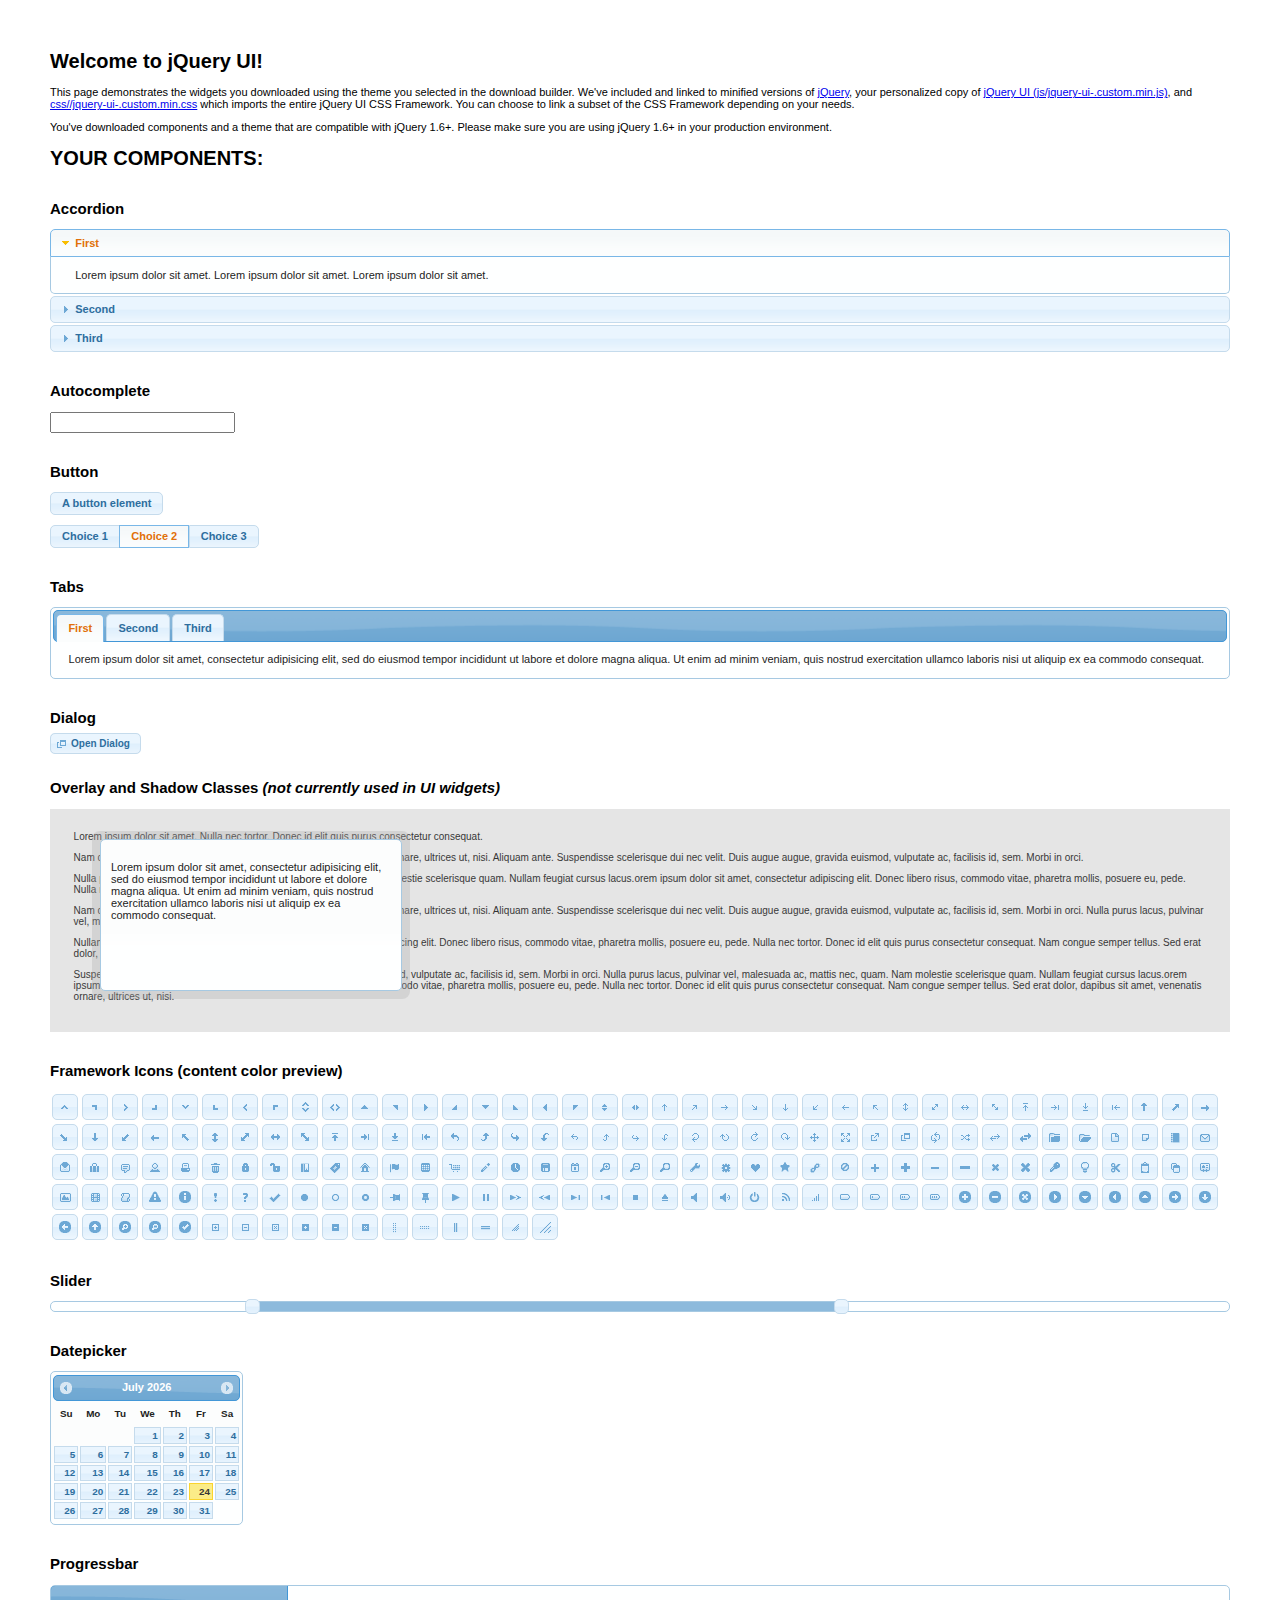
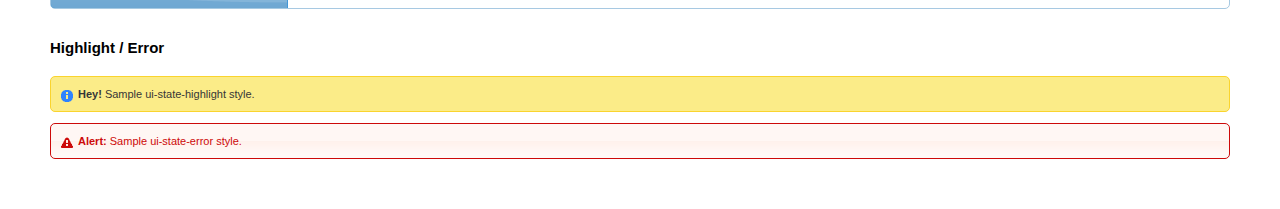
<file: ContentDisplay/page/jquery-ui-1.10.3.custom/index.html>
<!doctype html>
<html lang="us">
<head>
	<meta charset="utf-8">
	<title>jQuery UI Example Page</title>
	<link href="css/redmond/jquery-ui-1.10.3.custom.css" rel="stylesheet">
	<script src="js/jquery-1.9.1.js"></script>
	<script src="js/jquery-ui-1.10.3.custom.js"></script>
	<script>
	$(function() {
		
		$( "#accordion" ).accordion();
		

		
		var availableTags = [
			"ActionScript",
			"AppleScript",
			"Asp",
			"BASIC",
			"C",
			"C++",
			"Clojure",
			"COBOL",
			"ColdFusion",
			"Erlang",
			"Fortran",
			"Groovy",
			"Haskell",
			"Java",
			"JavaScript",
			"Lisp",
			"Perl",
			"PHP",
			"Python",
			"Ruby",
			"Scala",
			"Scheme"
		];
		$( "#autocomplete" ).autocomplete({
			source: availableTags
		});
		

		
		$( "#button" ).button();
		$( "#radioset" ).buttonset();
		

		
		$( "#tabs" ).tabs();
		

		
		$( "#dialog" ).dialog({
			autoOpen: false,
			width: 400,
			buttons: [
				{
					text: "Ok",
					click: function() {
						$( this ).dialog( "close" );
					}
				},
				{
					text: "Cancel",
					click: function() {
						$( this ).dialog( "close" );
					}
				}
			]
		});

		// Link to open the dialog
		$( "#dialog-link" ).click(function( event ) {
			$( "#dialog" ).dialog( "open" );
			event.preventDefault();
		});
		

		
		$( "#datepicker" ).datepicker({
			inline: true
		});
		

		
		$( "#slider" ).slider({
			range: true,
			values: [ 17, 67 ]
		});
		

		
		$( "#progressbar" ).progressbar({
			value: 20
		});
		

		// Hover states on the static widgets
		$( "#dialog-link, #icons li" ).hover(
			function() {
				$( this ).addClass( "ui-state-hover" );
			},
			function() {
				$( this ).removeClass( "ui-state-hover" );
			}
		);
	});
	</script>
	<style>
	body{
		font: 62.5% "Trebuchet MS", sans-serif;
		margin: 50px;
	}
	.demoHeaders {
		margin-top: 2em;
	}
	#dialog-link {
		padding: .4em 1em .4em 20px;
		text-decoration: none;
		position: relative;
	}
	#dialog-link span.ui-icon {
		margin: 0 5px 0 0;
		position: absolute;
		left: .2em;
		top: 50%;
		margin-top: -8px;
	}
	#icons {
		margin: 0;
		padding: 0;
	}
	#icons li {
		margin: 2px;
		position: relative;
		padding: 4px 0;
		cursor: pointer;
		float: left;
		list-style: none;
	}
	#icons span.ui-icon {
		float: left;
		margin: 0 4px;
	}
	.fakewindowcontain .ui-widget-overlay {
		position: absolute;
	}
	</style>
</head>
<body>

<h1>Welcome to jQuery UI!</h1>

<div class="ui-widget">
	<p>This page demonstrates the widgets you downloaded using the theme you selected in the download builder. We've included and linked to minified versions of <a href="js/jquery-1.9.1.js">jQuery</a>, your personalized copy of <a href="js/jquery-ui-.custom.min.js">jQuery UI (js/jquery-ui-.custom.min.js)</a>, and <a href="css//jquery-ui-.custom.min.css">css//jquery-ui-.custom.min.css</a> which imports the entire jQuery UI CSS Framework. You can choose to link a subset of the CSS Framework depending on your needs. </p>
	<p>You've downloaded components and a theme that are compatible with jQuery 1.6+. Please make sure you are using jQuery 1.6+ in your production environment.</p>
</div>

<h1>YOUR COMPONENTS:</h1>


<!-- Accordion -->
<h2 class="demoHeaders">Accordion</h2>
<div id="accordion">
	<h3>First</h3>
	<div>Lorem ipsum dolor sit amet. Lorem ipsum dolor sit amet. Lorem ipsum dolor sit amet.</div>
	<h3>Second</h3>
	<div>Phasellus mattis tincidunt nibh.</div>
	<h3>Third</h3>
	<div>Nam dui erat, auctor a, dignissim quis.</div>
</div>



<!-- Autocomplete -->
<h2 class="demoHeaders">Autocomplete</h2>
<div>
	<input id="autocomplete" title="type &quot;a&quot;">
</div>



<!-- Button -->
<h2 class="demoHeaders">Button</h2>
<button id="button">A button element</button>
<form style="margin-top: 1em;">
	<div id="radioset">
		<input type="radio" id="radio1" name="radio"><label for="radio1">Choice 1</label>
		<input type="radio" id="radio2" name="radio" checked="checked"><label for="radio2">Choice 2</label>
		<input type="radio" id="radio3" name="radio"><label for="radio3">Choice 3</label>
	</div>
</form>



<!-- Tabs -->
<h2 class="demoHeaders">Tabs</h2>
<div id="tabs">
	<ul>
		<li><a href="#tabs-1">First</a></li>
		<li><a href="#tabs-2">Second</a></li>
		<li><a href="#tabs-3">Third</a></li>
	</ul>
	<div id="tabs-1">Lorem ipsum dolor sit amet, consectetur adipisicing elit, sed do eiusmod tempor incididunt ut labore et dolore magna aliqua. Ut enim ad minim veniam, quis nostrud exercitation ullamco laboris nisi ut aliquip ex ea commodo consequat.</div>
	<div id="tabs-2">Phasellus mattis tincidunt nibh. Cras orci urna, blandit id, pretium vel, aliquet ornare, felis. Maecenas scelerisque sem non nisl. Fusce sed lorem in enim dictum bibendum.</div>
	<div id="tabs-3">Nam dui erat, auctor a, dignissim quis, sollicitudin eu, felis. Pellentesque nisi urna, interdum eget, sagittis et, consequat vestibulum, lacus. Mauris porttitor ullamcorper augue.</div>
</div>



<!-- Dialog NOTE: Dialog is not generated by UI in this demo so it can be visually styled in themeroller-->
<h2 class="demoHeaders">Dialog</h2>
<p><a href="#" id="dialog-link" class="ui-state-default ui-corner-all"><span class="ui-icon ui-icon-newwin"></span>Open Dialog</a></p>

<h2 class="demoHeaders">Overlay and Shadow Classes <em>(not currently used in UI widgets)</em></h2>
<div style="position: relative; width: 96%; height: 200px; padding:1% 2%; overflow:hidden;" class="fakewindowcontain">
	<p>Lorem ipsum dolor sit amet,  Nulla nec tortor. Donec id elit quis purus consectetur consequat. </p><p>Nam congue semper tellus. Sed erat dolor, dapibus sit amet, venenatis ornare, ultrices ut, nisi. Aliquam ante. Suspendisse scelerisque dui nec velit. Duis augue augue, gravida euismod, vulputate ac, facilisis id, sem. Morbi in orci. </p><p>Nulla purus lacus, pulvinar vel, malesuada ac, mattis nec, quam. Nam molestie scelerisque quam. Nullam feugiat cursus lacus.orem ipsum dolor sit amet, consectetur adipiscing elit. Donec libero risus, commodo vitae, pharetra mollis, posuere eu, pede. Nulla nec tortor. Donec id elit quis purus consectetur consequat. </p><p>Nam congue semper tellus. Sed erat dolor, dapibus sit amet, venenatis ornare, ultrices ut, nisi. Aliquam ante. Suspendisse scelerisque dui nec velit. Duis augue augue, gravida euismod, vulputate ac, facilisis id, sem. Morbi in orci. Nulla purus lacus, pulvinar vel, malesuada ac, mattis nec, quam. Nam molestie scelerisque quam. </p><p>Nullam feugiat cursus lacus.orem ipsum dolor sit amet, consectetur adipiscing elit. Donec libero risus, commodo vitae, pharetra mollis, posuere eu, pede. Nulla nec tortor. Donec id elit quis purus consectetur consequat. Nam congue semper tellus. Sed erat dolor, dapibus sit amet, venenatis ornare, ultrices ut, nisi. Aliquam ante. </p><p>Suspendisse scelerisque dui nec velit. Duis augue augue, gravida euismod, vulputate ac, facilisis id, sem. Morbi in orci. Nulla purus lacus, pulvinar vel, malesuada ac, mattis nec, quam. Nam molestie scelerisque quam. Nullam feugiat cursus lacus.orem ipsum dolor sit amet, consectetur adipiscing elit. Donec libero risus, commodo vitae, pharetra mollis, posuere eu, pede. Nulla nec tortor. Donec id elit quis purus consectetur consequat. Nam congue semper tellus. Sed erat dolor, dapibus sit amet, venenatis ornare, ultrices ut, nisi. </p>

	<!-- ui-dialog -->
	<div class="ui-overlay"><div class="ui-widget-overlay"></div><div class="ui-widget-shadow ui-corner-all" style="width: 302px; height: 152px; position: absolute; left: 50px; top: 30px;"></div></div>
	<div style="position: absolute; width: 280px; height: 130px;left: 50px; top: 30px; padding: 10px;" class="ui-widget ui-widget-content ui-corner-all">
		<div class="ui-dialog-content ui-widget-content" style="background: none; border: 0;">
			<p>Lorem ipsum dolor sit amet, consectetur adipisicing elit, sed do eiusmod tempor incididunt ut labore et dolore magna aliqua. Ut enim ad minim veniam, quis nostrud exercitation ullamco laboris nisi ut aliquip ex ea commodo consequat.</p>
		</div>
	</div>

</div>

<!-- ui-dialog -->
<div id="dialog" title="Dialog Title">
	<p>Lorem ipsum dolor sit amet, consectetur adipisicing elit, sed do eiusmod tempor incididunt ut labore et dolore magna aliqua. Ut enim ad minim veniam, quis nostrud exercitation ullamco laboris nisi ut aliquip ex ea commodo consequat.</p>
</div>



<h2 class="demoHeaders">Framework Icons (content color preview)</h2>
<ul id="icons" class="ui-widget ui-helper-clearfix">
	<li class="ui-state-default ui-corner-all" title=".ui-icon-carat-1-n"><span class="ui-icon ui-icon-carat-1-n"></span></li>
	<li class="ui-state-default ui-corner-all" title=".ui-icon-carat-1-ne"><span class="ui-icon ui-icon-carat-1-ne"></span></li>
	<li class="ui-state-default ui-corner-all" title=".ui-icon-carat-1-e"><span class="ui-icon ui-icon-carat-1-e"></span></li>
	<li class="ui-state-default ui-corner-all" title=".ui-icon-carat-1-se"><span class="ui-icon ui-icon-carat-1-se"></span></li>
	<li class="ui-state-default ui-corner-all" title=".ui-icon-carat-1-s"><span class="ui-icon ui-icon-carat-1-s"></span></li>
	<li class="ui-state-default ui-corner-all" title=".ui-icon-carat-1-sw"><span class="ui-icon ui-icon-carat-1-sw"></span></li>
	<li class="ui-state-default ui-corner-all" title=".ui-icon-carat-1-w"><span class="ui-icon ui-icon-carat-1-w"></span></li>
	<li class="ui-state-default ui-corner-all" title=".ui-icon-carat-1-nw"><span class="ui-icon ui-icon-carat-1-nw"></span></li>
	<li class="ui-state-default ui-corner-all" title=".ui-icon-carat-2-n-s"><span class="ui-icon ui-icon-carat-2-n-s"></span></li>
	<li class="ui-state-default ui-corner-all" title=".ui-icon-carat-2-e-w"><span class="ui-icon ui-icon-carat-2-e-w"></span></li>
	<li class="ui-state-default ui-corner-all" title=".ui-icon-triangle-1-n"><span class="ui-icon ui-icon-triangle-1-n"></span></li>
	<li class="ui-state-default ui-corner-all" title=".ui-icon-triangle-1-ne"><span class="ui-icon ui-icon-triangle-1-ne"></span></li>
	<li class="ui-state-default ui-corner-all" title=".ui-icon-triangle-1-e"><span class="ui-icon ui-icon-triangle-1-e"></span></li>
	<li class="ui-state-default ui-corner-all" title=".ui-icon-triangle-1-se"><span class="ui-icon ui-icon-triangle-1-se"></span></li>
	<li class="ui-state-default ui-corner-all" title=".ui-icon-triangle-1-s"><span class="ui-icon ui-icon-triangle-1-s"></span></li>
	<li class="ui-state-default ui-corner-all" title=".ui-icon-triangle-1-sw"><span class="ui-icon ui-icon-triangle-1-sw"></span></li>
	<li class="ui-state-default ui-corner-all" title=".ui-icon-triangle-1-w"><span class="ui-icon ui-icon-triangle-1-w"></span></li>
	<li class="ui-state-default ui-corner-all" title=".ui-icon-triangle-1-nw"><span class="ui-icon ui-icon-triangle-1-nw"></span></li>
	<li class="ui-state-default ui-corner-all" title=".ui-icon-triangle-2-n-s"><span class="ui-icon ui-icon-triangle-2-n-s"></span></li>
	<li class="ui-state-default ui-corner-all" title=".ui-icon-triangle-2-e-w"><span class="ui-icon ui-icon-triangle-2-e-w"></span></li>
	<li class="ui-state-default ui-corner-all" title=".ui-icon-arrow-1-n"><span class="ui-icon ui-icon-arrow-1-n"></span></li>
	<li class="ui-state-default ui-corner-all" title=".ui-icon-arrow-1-ne"><span class="ui-icon ui-icon-arrow-1-ne"></span></li>
	<li class="ui-state-default ui-corner-all" title=".ui-icon-arrow-1-e"><span class="ui-icon ui-icon-arrow-1-e"></span></li>
	<li class="ui-state-default ui-corner-all" title=".ui-icon-arrow-1-se"><span class="ui-icon ui-icon-arrow-1-se"></span></li>
	<li class="ui-state-default ui-corner-all" title=".ui-icon-arrow-1-s"><span class="ui-icon ui-icon-arrow-1-s"></span></li>
	<li class="ui-state-default ui-corner-all" title=".ui-icon-arrow-1-sw"><span class="ui-icon ui-icon-arrow-1-sw"></span></li>
	<li class="ui-state-default ui-corner-all" title=".ui-icon-arrow-1-w"><span class="ui-icon ui-icon-arrow-1-w"></span></li>
	<li class="ui-state-default ui-corner-all" title=".ui-icon-arrow-1-nw"><span class="ui-icon ui-icon-arrow-1-nw"></span></li>
	<li class="ui-state-default ui-corner-all" title=".ui-icon-arrow-2-n-s"><span class="ui-icon ui-icon-arrow-2-n-s"></span></li>
	<li class="ui-state-default ui-corner-all" title=".ui-icon-arrow-2-ne-sw"><span class="ui-icon ui-icon-arrow-2-ne-sw"></span></li>
	<li class="ui-state-default ui-corner-all" title=".ui-icon-arrow-2-e-w"><span class="ui-icon ui-icon-arrow-2-e-w"></span></li>
	<li class="ui-state-default ui-corner-all" title=".ui-icon-arrow-2-se-nw"><span class="ui-icon ui-icon-arrow-2-se-nw"></span></li>
	<li class="ui-state-default ui-corner-all" title=".ui-icon-arrowstop-1-n"><span class="ui-icon ui-icon-arrowstop-1-n"></span></li>
	<li class="ui-state-default ui-corner-all" title=".ui-icon-arrowstop-1-e"><span class="ui-icon ui-icon-arrowstop-1-e"></span></li>
	<li class="ui-state-default ui-corner-all" title=".ui-icon-arrowstop-1-s"><span class="ui-icon ui-icon-arrowstop-1-s"></span></li>
	<li class="ui-state-default ui-corner-all" title=".ui-icon-arrowstop-1-w"><span class="ui-icon ui-icon-arrowstop-1-w"></span></li>
	<li class="ui-state-default ui-corner-all" title=".ui-icon-arrowthick-1-n"><span class="ui-icon ui-icon-arrowthick-1-n"></span></li>
	<li class="ui-state-default ui-corner-all" title=".ui-icon-arrowthick-1-ne"><span class="ui-icon ui-icon-arrowthick-1-ne"></span></li>
	<li class="ui-state-default ui-corner-all" title=".ui-icon-arrowthick-1-e"><span class="ui-icon ui-icon-arrowthick-1-e"></span></li>
	<li class="ui-state-default ui-corner-all" title=".ui-icon-arrowthick-1-se"><span class="ui-icon ui-icon-arrowthick-1-se"></span></li>
	<li class="ui-state-default ui-corner-all" title=".ui-icon-arrowthick-1-s"><span class="ui-icon ui-icon-arrowthick-1-s"></span></li>
	<li class="ui-state-default ui-corner-all" title=".ui-icon-arrowthick-1-sw"><span class="ui-icon ui-icon-arrowthick-1-sw"></span></li>
	<li class="ui-state-default ui-corner-all" title=".ui-icon-arrowthick-1-w"><span class="ui-icon ui-icon-arrowthick-1-w"></span></li>
	<li class="ui-state-default ui-corner-all" title=".ui-icon-arrowthick-1-nw"><span class="ui-icon ui-icon-arrowthick-1-nw"></span></li>
	<li class="ui-state-default ui-corner-all" title=".ui-icon-arrowthick-2-n-s"><span class="ui-icon ui-icon-arrowthick-2-n-s"></span></li>
	<li class="ui-state-default ui-corner-all" title=".ui-icon-arrowthick-2-ne-sw"><span class="ui-icon ui-icon-arrowthick-2-ne-sw"></span></li>
	<li class="ui-state-default ui-corner-all" title=".ui-icon-arrowthick-2-e-w"><span class="ui-icon ui-icon-arrowthick-2-e-w"></span></li>
	<li class="ui-state-default ui-corner-all" title=".ui-icon-arrowthick-2-se-nw"><span class="ui-icon ui-icon-arrowthick-2-se-nw"></span></li>
	<li class="ui-state-default ui-corner-all" title=".ui-icon-arrowthickstop-1-n"><span class="ui-icon ui-icon-arrowthickstop-1-n"></span></li>
	<li class="ui-state-default ui-corner-all" title=".ui-icon-arrowthickstop-1-e"><span class="ui-icon ui-icon-arrowthickstop-1-e"></span></li>
	<li class="ui-state-default ui-corner-all" title=".ui-icon-arrowthickstop-1-s"><span class="ui-icon ui-icon-arrowthickstop-1-s"></span></li>
	<li class="ui-state-default ui-corner-all" title=".ui-icon-arrowthickstop-1-w"><span class="ui-icon ui-icon-arrowthickstop-1-w"></span></li>
	<li class="ui-state-default ui-corner-all" title=".ui-icon-arrowreturnthick-1-w"><span class="ui-icon ui-icon-arrowreturnthick-1-w"></span></li>
	<li class="ui-state-default ui-corner-all" title=".ui-icon-arrowreturnthick-1-n"><span class="ui-icon ui-icon-arrowreturnthick-1-n"></span></li>
	<li class="ui-state-default ui-corner-all" title=".ui-icon-arrowreturnthick-1-e"><span class="ui-icon ui-icon-arrowreturnthick-1-e"></span></li>
	<li class="ui-state-default ui-corner-all" title=".ui-icon-arrowreturnthick-1-s"><span class="ui-icon ui-icon-arrowreturnthick-1-s"></span></li>
	<li class="ui-state-default ui-corner-all" title=".ui-icon-arrowreturn-1-w"><span class="ui-icon ui-icon-arrowreturn-1-w"></span></li>
	<li class="ui-state-default ui-corner-all" title=".ui-icon-arrowreturn-1-n"><span class="ui-icon ui-icon-arrowreturn-1-n"></span></li>
	<li class="ui-state-default ui-corner-all" title=".ui-icon-arrowreturn-1-e"><span class="ui-icon ui-icon-arrowreturn-1-e"></span></li>
	<li class="ui-state-default ui-corner-all" title=".ui-icon-arrowreturn-1-s"><span class="ui-icon ui-icon-arrowreturn-1-s"></span></li>
	<li class="ui-state-default ui-corner-all" title=".ui-icon-arrowrefresh-1-w"><span class="ui-icon ui-icon-arrowrefresh-1-w"></span></li>
	<li class="ui-state-default ui-corner-all" title=".ui-icon-arrowrefresh-1-n"><span class="ui-icon ui-icon-arrowrefresh-1-n"></span></li>
	<li class="ui-state-default ui-corner-all" title=".ui-icon-arrowrefresh-1-e"><span class="ui-icon ui-icon-arrowrefresh-1-e"></span></li>
	<li class="ui-state-default ui-corner-all" title=".ui-icon-arrowrefresh-1-s"><span class="ui-icon ui-icon-arrowrefresh-1-s"></span></li>
	<li class="ui-state-default ui-corner-all" title=".ui-icon-arrow-4"><span class="ui-icon ui-icon-arrow-4"></span></li>
	<li class="ui-state-default ui-corner-all" title=".ui-icon-arrow-4-diag"><span class="ui-icon ui-icon-arrow-4-diag"></span></li>
	<li class="ui-state-default ui-corner-all" title=".ui-icon-extlink"><span class="ui-icon ui-icon-extlink"></span></li>
	<li class="ui-state-default ui-corner-all" title=".ui-icon-newwin"><span class="ui-icon ui-icon-newwin"></span></li>
	<li class="ui-state-default ui-corner-all" title=".ui-icon-refresh"><span class="ui-icon ui-icon-refresh"></span></li>
	<li class="ui-state-default ui-corner-all" title=".ui-icon-shuffle"><span class="ui-icon ui-icon-shuffle"></span></li>
	<li class="ui-state-default ui-corner-all" title=".ui-icon-transfer-e-w"><span class="ui-icon ui-icon-transfer-e-w"></span></li>
	<li class="ui-state-default ui-corner-all" title=".ui-icon-transferthick-e-w"><span class="ui-icon ui-icon-transferthick-e-w"></span></li>
	<li class="ui-state-default ui-corner-all" title=".ui-icon-folder-collapsed"><span class="ui-icon ui-icon-folder-collapsed"></span></li>
	<li class="ui-state-default ui-corner-all" title=".ui-icon-folder-open"><span class="ui-icon ui-icon-folder-open"></span></li>
	<li class="ui-state-default ui-corner-all" title=".ui-icon-document"><span class="ui-icon ui-icon-document"></span></li>
	<li class="ui-state-default ui-corner-all" title=".ui-icon-document-b"><span class="ui-icon ui-icon-document-b"></span></li>
	<li class="ui-state-default ui-corner-all" title=".ui-icon-note"><span class="ui-icon ui-icon-note"></span></li>
	<li class="ui-state-default ui-corner-all" title=".ui-icon-mail-closed"><span class="ui-icon ui-icon-mail-closed"></span></li>
	<li class="ui-state-default ui-corner-all" title=".ui-icon-mail-open"><span class="ui-icon ui-icon-mail-open"></span></li>
	<li class="ui-state-default ui-corner-all" title=".ui-icon-suitcase"><span class="ui-icon ui-icon-suitcase"></span></li>
	<li class="ui-state-default ui-corner-all" title=".ui-icon-comment"><span class="ui-icon ui-icon-comment"></span></li>
	<li class="ui-state-default ui-corner-all" title=".ui-icon-person"><span class="ui-icon ui-icon-person"></span></li>
	<li class="ui-state-default ui-corner-all" title=".ui-icon-print"><span class="ui-icon ui-icon-print"></span></li>
	<li class="ui-state-default ui-corner-all" title=".ui-icon-trash"><span class="ui-icon ui-icon-trash"></span></li>
	<li class="ui-state-default ui-corner-all" title=".ui-icon-locked"><span class="ui-icon ui-icon-locked"></span></li>
	<li class="ui-state-default ui-corner-all" title=".ui-icon-unlocked"><span class="ui-icon ui-icon-unlocked"></span></li>
	<li class="ui-state-default ui-corner-all" title=".ui-icon-bookmark"><span class="ui-icon ui-icon-bookmark"></span></li>
	<li class="ui-state-default ui-corner-all" title=".ui-icon-tag"><span class="ui-icon ui-icon-tag"></span></li>
	<li class="ui-state-default ui-corner-all" title=".ui-icon-home"><span class="ui-icon ui-icon-home"></span></li>
	<li class="ui-state-default ui-corner-all" title=".ui-icon-flag"><span class="ui-icon ui-icon-flag"></span></li>
	<li class="ui-state-default ui-corner-all" title=".ui-icon-calculator"><span class="ui-icon ui-icon-calculator"></span></li>
	<li class="ui-state-default ui-corner-all" title=".ui-icon-cart"><span class="ui-icon ui-icon-cart"></span></li>
	<li class="ui-state-default ui-corner-all" title=".ui-icon-pencil"><span class="ui-icon ui-icon-pencil"></span></li>
	<li class="ui-state-default ui-corner-all" title=".ui-icon-clock"><span class="ui-icon ui-icon-clock"></span></li>
	<li class="ui-state-default ui-corner-all" title=".ui-icon-disk"><span class="ui-icon ui-icon-disk"></span></li>
	<li class="ui-state-default ui-corner-all" title=".ui-icon-calendar"><span class="ui-icon ui-icon-calendar"></span></li>
	<li class="ui-state-default ui-corner-all" title=".ui-icon-zoomin"><span class="ui-icon ui-icon-zoomin"></span></li>
	<li class="ui-state-default ui-corner-all" title=".ui-icon-zoomout"><span class="ui-icon ui-icon-zoomout"></span></li>
	<li class="ui-state-default ui-corner-all" title=".ui-icon-search"><span class="ui-icon ui-icon-search"></span></li>
	<li class="ui-state-default ui-corner-all" title=".ui-icon-wrench"><span class="ui-icon ui-icon-wrench"></span></li>
	<li class="ui-state-default ui-corner-all" title=".ui-icon-gear"><span class="ui-icon ui-icon-gear"></span></li>
	<li class="ui-state-default ui-corner-all" title=".ui-icon-heart"><span class="ui-icon ui-icon-heart"></span></li>
	<li class="ui-state-default ui-corner-all" title=".ui-icon-star"><span class="ui-icon ui-icon-star"></span></li>
	<li class="ui-state-default ui-corner-all" title=".ui-icon-link"><span class="ui-icon ui-icon-link"></span></li>
	<li class="ui-state-default ui-corner-all" title=".ui-icon-cancel"><span class="ui-icon ui-icon-cancel"></span></li>
	<li class="ui-state-default ui-corner-all" title=".ui-icon-plus"><span class="ui-icon ui-icon-plus"></span></li>
	<li class="ui-state-default ui-corner-all" title=".ui-icon-plusthick"><span class="ui-icon ui-icon-plusthick"></span></li>
	<li class="ui-state-default ui-corner-all" title=".ui-icon-minus"><span class="ui-icon ui-icon-minus"></span></li>
	<li class="ui-state-default ui-corner-all" title=".ui-icon-minusthick"><span class="ui-icon ui-icon-minusthick"></span></li>
	<li class="ui-state-default ui-corner-all" title=".ui-icon-close"><span class="ui-icon ui-icon-close"></span></li>
	<li class="ui-state-default ui-corner-all" title=".ui-icon-closethick"><span class="ui-icon ui-icon-closethick"></span></li>
	<li class="ui-state-default ui-corner-all" title=".ui-icon-key"><span class="ui-icon ui-icon-key"></span></li>
	<li class="ui-state-default ui-corner-all" title=".ui-icon-lightbulb"><span class="ui-icon ui-icon-lightbulb"></span></li>
	<li class="ui-state-default ui-corner-all" title=".ui-icon-scissors"><span class="ui-icon ui-icon-scissors"></span></li>
	<li class="ui-state-default ui-corner-all" title=".ui-icon-clipboard"><span class="ui-icon ui-icon-clipboard"></span></li>
	<li class="ui-state-default ui-corner-all" title=".ui-icon-copy"><span class="ui-icon ui-icon-copy"></span></li>
	<li class="ui-state-default ui-corner-all" title=".ui-icon-contact"><span class="ui-icon ui-icon-contact"></span></li>
	<li class="ui-state-default ui-corner-all" title=".ui-icon-image"><span class="ui-icon ui-icon-image"></span></li>
	<li class="ui-state-default ui-corner-all" title=".ui-icon-video"><span class="ui-icon ui-icon-video"></span></li>
	<li class="ui-state-default ui-corner-all" title=".ui-icon-script"><span class="ui-icon ui-icon-script"></span></li>
	<li class="ui-state-default ui-corner-all" title=".ui-icon-alert"><span class="ui-icon ui-icon-alert"></span></li>
	<li class="ui-state-default ui-corner-all" title=".ui-icon-info"><span class="ui-icon ui-icon-info"></span></li>
	<li class="ui-state-default ui-corner-all" title=".ui-icon-notice"><span class="ui-icon ui-icon-notice"></span></li>
	<li class="ui-state-default ui-corner-all" title=".ui-icon-help"><span class="ui-icon ui-icon-help"></span></li>
	<li class="ui-state-default ui-corner-all" title=".ui-icon-check"><span class="ui-icon ui-icon-check"></span></li>
	<li class="ui-state-default ui-corner-all" title=".ui-icon-bullet"><span class="ui-icon ui-icon-bullet"></span></li>
	<li class="ui-state-default ui-corner-all" title=".ui-icon-radio-off"><span class="ui-icon ui-icon-radio-off"></span></li>
	<li class="ui-state-default ui-corner-all" title=".ui-icon-radio-on"><span class="ui-icon ui-icon-radio-on"></span></li>
	<li class="ui-state-default ui-corner-all" title=".ui-icon-pin-w"><span class="ui-icon ui-icon-pin-w"></span></li>
	<li class="ui-state-default ui-corner-all" title=".ui-icon-pin-s"><span class="ui-icon ui-icon-pin-s"></span></li>
	<li class="ui-state-default ui-corner-all" title=".ui-icon-play"><span class="ui-icon ui-icon-play"></span></li>
	<li class="ui-state-default ui-corner-all" title=".ui-icon-pause"><span class="ui-icon ui-icon-pause"></span></li>
	<li class="ui-state-default ui-corner-all" title=".ui-icon-seek-next"><span class="ui-icon ui-icon-seek-next"></span></li>
	<li class="ui-state-default ui-corner-all" title=".ui-icon-seek-prev"><span class="ui-icon ui-icon-seek-prev"></span></li>
	<li class="ui-state-default ui-corner-all" title=".ui-icon-seek-end"><span class="ui-icon ui-icon-seek-end"></span></li>
	<li class="ui-state-default ui-corner-all" title=".ui-icon-seek-first"><span class="ui-icon ui-icon-seek-first"></span></li>
	<li class="ui-state-default ui-corner-all" title=".ui-icon-stop"><span class="ui-icon ui-icon-stop"></span></li>
	<li class="ui-state-default ui-corner-all" title=".ui-icon-eject"><span class="ui-icon ui-icon-eject"></span></li>
	<li class="ui-state-default ui-corner-all" title=".ui-icon-volume-off"><span class="ui-icon ui-icon-volume-off"></span></li>
	<li class="ui-state-default ui-corner-all" title=".ui-icon-volume-on"><span class="ui-icon ui-icon-volume-on"></span></li>
	<li class="ui-state-default ui-corner-all" title=".ui-icon-power"><span class="ui-icon ui-icon-power"></span></li>
	<li class="ui-state-default ui-corner-all" title=".ui-icon-signal-diag"><span class="ui-icon ui-icon-signal-diag"></span></li>
	<li class="ui-state-default ui-corner-all" title=".ui-icon-signal"><span class="ui-icon ui-icon-signal"></span></li>
	<li class="ui-state-default ui-corner-all" title=".ui-icon-battery-0"><span class="ui-icon ui-icon-battery-0"></span></li>
	<li class="ui-state-default ui-corner-all" title=".ui-icon-battery-1"><span class="ui-icon ui-icon-battery-1"></span></li>
	<li class="ui-state-default ui-corner-all" title=".ui-icon-battery-2"><span class="ui-icon ui-icon-battery-2"></span></li>
	<li class="ui-state-default ui-corner-all" title=".ui-icon-battery-3"><span class="ui-icon ui-icon-battery-3"></span></li>
	<li class="ui-state-default ui-corner-all" title=".ui-icon-circle-plus"><span class="ui-icon ui-icon-circle-plus"></span></li>
	<li class="ui-state-default ui-corner-all" title=".ui-icon-circle-minus"><span class="ui-icon ui-icon-circle-minus"></span></li>
	<li class="ui-state-default ui-corner-all" title=".ui-icon-circle-close"><span class="ui-icon ui-icon-circle-close"></span></li>
	<li class="ui-state-default ui-corner-all" title=".ui-icon-circle-triangle-e"><span class="ui-icon ui-icon-circle-triangle-e"></span></li>
	<li class="ui-state-default ui-corner-all" title=".ui-icon-circle-triangle-s"><span class="ui-icon ui-icon-circle-triangle-s"></span></li>
	<li class="ui-state-default ui-corner-all" title=".ui-icon-circle-triangle-w"><span class="ui-icon ui-icon-circle-triangle-w"></span></li>
	<li class="ui-state-default ui-corner-all" title=".ui-icon-circle-triangle-n"><span class="ui-icon ui-icon-circle-triangle-n"></span></li>
	<li class="ui-state-default ui-corner-all" title=".ui-icon-circle-arrow-e"><span class="ui-icon ui-icon-circle-arrow-e"></span></li>
	<li class="ui-state-default ui-corner-all" title=".ui-icon-circle-arrow-s"><span class="ui-icon ui-icon-circle-arrow-s"></span></li>
	<li class="ui-state-default ui-corner-all" title=".ui-icon-circle-arrow-w"><span class="ui-icon ui-icon-circle-arrow-w"></span></li>
	<li class="ui-state-default ui-corner-all" title=".ui-icon-circle-arrow-n"><span class="ui-icon ui-icon-circle-arrow-n"></span></li>
	<li class="ui-state-default ui-corner-all" title=".ui-icon-circle-zoomin"><span class="ui-icon ui-icon-circle-zoomin"></span></li>
	<li class="ui-state-default ui-corner-all" title=".ui-icon-circle-zoomout"><span class="ui-icon ui-icon-circle-zoomout"></span></li>
	<li class="ui-state-default ui-corner-all" title=".ui-icon-circle-check"><span class="ui-icon ui-icon-circle-check"></span></li>
	<li class="ui-state-default ui-corner-all" title=".ui-icon-circlesmall-plus"><span class="ui-icon ui-icon-circlesmall-plus"></span></li>
	<li class="ui-state-default ui-corner-all" title=".ui-icon-circlesmall-minus"><span class="ui-icon ui-icon-circlesmall-minus"></span></li>
	<li class="ui-state-default ui-corner-all" title=".ui-icon-circlesmall-close"><span class="ui-icon ui-icon-circlesmall-close"></span></li>
	<li class="ui-state-default ui-corner-all" title=".ui-icon-squaresmall-plus"><span class="ui-icon ui-icon-squaresmall-plus"></span></li>
	<li class="ui-state-default ui-corner-all" title=".ui-icon-squaresmall-minus"><span class="ui-icon ui-icon-squaresmall-minus"></span></li>
	<li class="ui-state-default ui-corner-all" title=".ui-icon-squaresmall-close"><span class="ui-icon ui-icon-squaresmall-close"></span></li>
	<li class="ui-state-default ui-corner-all" title=".ui-icon-grip-dotted-vertical"><span class="ui-icon ui-icon-grip-dotted-vertical"></span></li>
	<li class="ui-state-default ui-corner-all" title=".ui-icon-grip-dotted-horizontal"><span class="ui-icon ui-icon-grip-dotted-horizontal"></span></li>
	<li class="ui-state-default ui-corner-all" title=".ui-icon-grip-solid-vertical"><span class="ui-icon ui-icon-grip-solid-vertical"></span></li>
	<li class="ui-state-default ui-corner-all" title=".ui-icon-grip-solid-horizontal"><span class="ui-icon ui-icon-grip-solid-horizontal"></span></li>
	<li class="ui-state-default ui-corner-all" title=".ui-icon-gripsmall-diagonal-se"><span class="ui-icon ui-icon-gripsmall-diagonal-se"></span></li>
	<li class="ui-state-default ui-corner-all" title=".ui-icon-grip-diagonal-se"><span class="ui-icon ui-icon-grip-diagonal-se"></span></li>
</ul>


<!-- Slider -->
<h2 class="demoHeaders">Slider</h2>
<div id="slider"></div>



<!-- Datepicker -->
<h2 class="demoHeaders">Datepicker</h2>
<div id="datepicker"></div>



<!-- Progressbar -->
<h2 class="demoHeaders">Progressbar</h2>
<div id="progressbar"></div>


<!-- Highlight / Error -->
<h2 class="demoHeaders">Highlight / Error</h2>
<div class="ui-widget">
	<div class="ui-state-highlight ui-corner-all" style="margin-top: 20px; padding: 0 .7em;">
		<p><span class="ui-icon ui-icon-info" style="float: left; margin-right: .3em;"></span>
		<strong>Hey!</strong> Sample ui-state-highlight style.</p>
	</div>
</div>
<br>
<div class="ui-widget">
	<div class="ui-state-error ui-corner-all" style="padding: 0 .7em;">
		<p><span class="ui-icon ui-icon-alert" style="float: left; margin-right: .3em;"></span>
		<strong>Alert:</strong> Sample ui-state-error style.</p>
	</div>
</div>

</body>
</html>
</file>
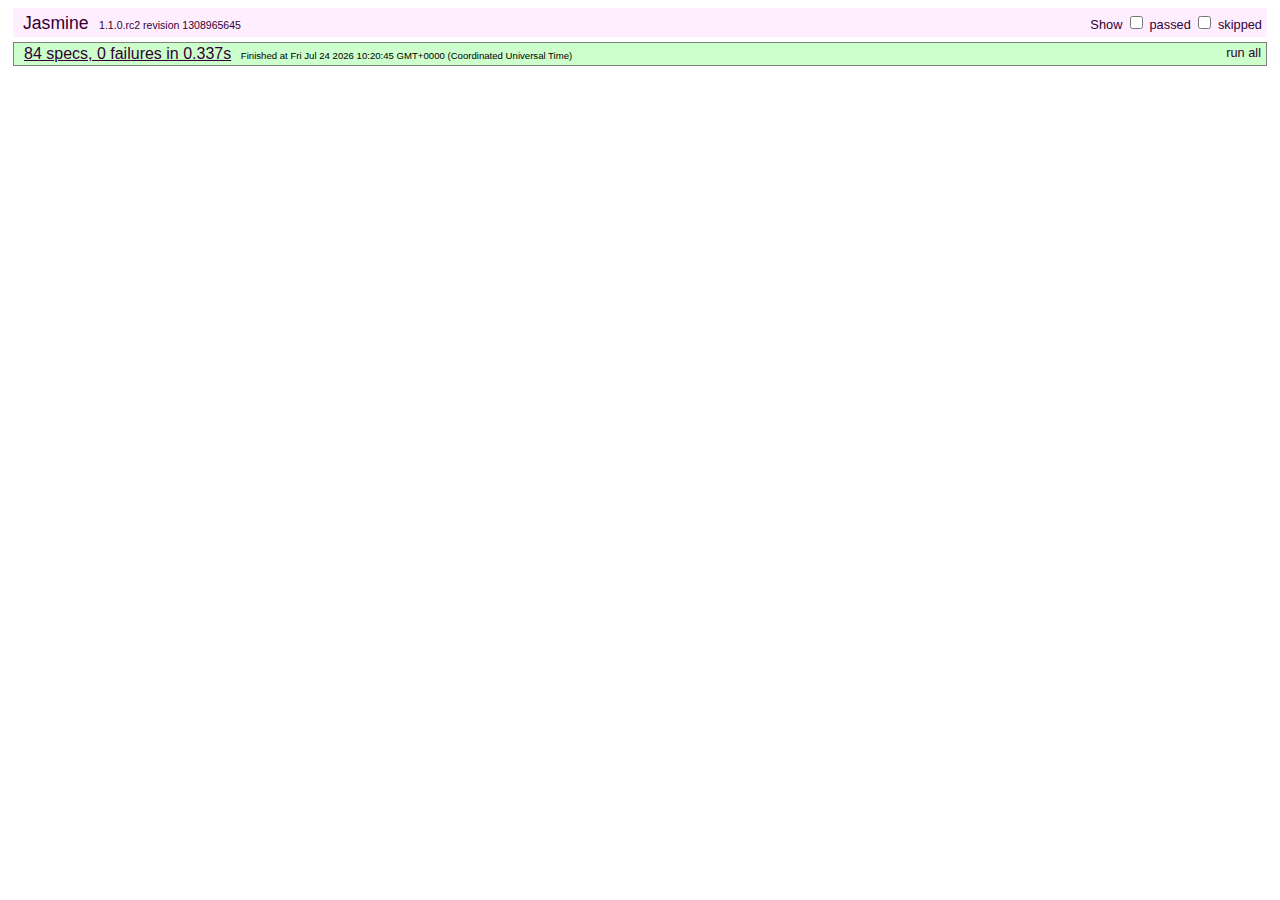
<file: ContentDisplay/page/lib/deck.js/test/index.html>
<!DOCTYPE HTML PUBLIC "-//W3C//DTD HTML 4.01 Transitional//EN"
  "http://www.w3.org/TR/html4/loose.dtd">
<html>
<head>
  <title>deck.js - Jasmine Test Runner</title>
  <link rel="stylesheet" type="text/css" href="lib/jasmine.css">
  <script type="text/javascript" src="../modernizr.custom.js"></script>
  <script type="text/javascript" src="lib/jasmine.js"></script>
  <script type="text/javascript" src="lib/jasmine-html.js"></script>
  <script src="../jquery.min.js"></script>
  <script type="text/javascript" src="lib/jasmine-jquery.js"></script>

  <!-- include source files here... -->
  <script type="text/javascript" src="../core/deck.core.js"></script>
  <script type="text/javascript" src="../extensions/hash/deck.hash.js"></script>
  <script type="text/javascript" src="../extensions/menu/deck.menu.js"></script>
  <script type="text/javascript" src="../extensions/goto/deck.goto.js"></script>
  <script type="text/javascript" src="../extensions/status/deck.status.js"></script>
  <script type="text/javascript" src="../extensions/navigation/deck.navigation.js"></script>
  <script type="text/javascript" src="../extensions/scale/deck.scale.js"></script>

  <!-- include spec files here... -->
  <script type="text/javascript" src="settings.js"></script>
  <script type="text/javascript" src="spec.core.js"></script>
  <script type="text/javascript" src="spec.menu.js"></script>
  <script type="text/javascript" src="spec.goto.js"></script>
  <script type="text/javascript" src="spec.navigation.js"></script>
  <script type="text/javascript" src="spec.hash.js"></script>
  <script type="text/javascript" src="spec.status.js"></script>
  <script type="text/javascript" src="spec.scale.js"></script>
</head>

<body>
<script type="text/javascript">
  jasmine.getEnv().addReporter(new jasmine.TrivialReporter());
  jasmine.getEnv().execute();
</script>
</body>
</html>
</file>
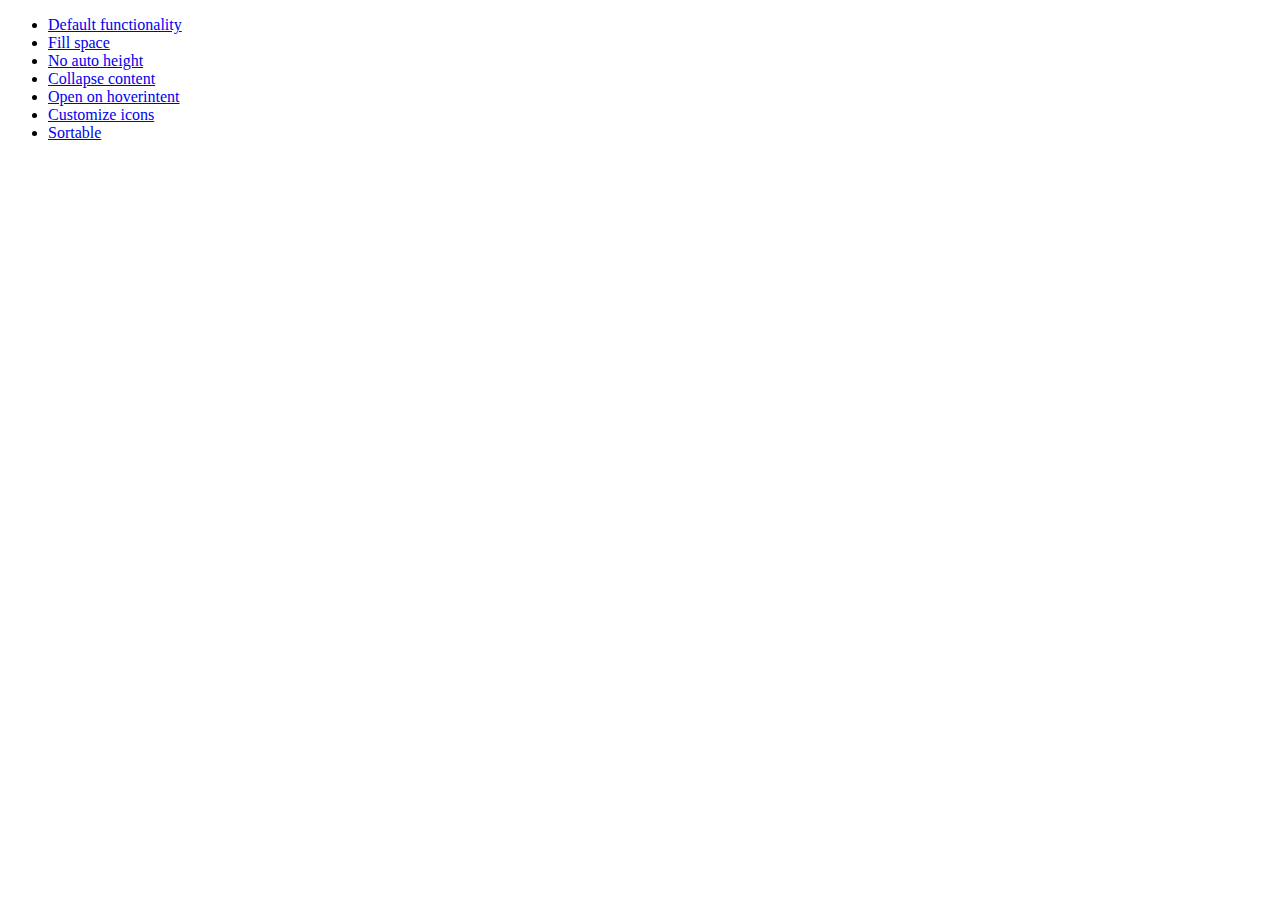
<file: ContentDisplay/page/jquery-ui-1.10.3.custom/development-bundle/demos/accordion/index.html>
<!doctype html>
<html lang="en">
<head>
	<meta charset="utf-8">
	<title>jQuery UI Accordion Demos</title>
</head>
<body>

<ul>
	<li><a href="default.html">Default functionality</a></li>
	<li><a href="fillspace.html">Fill space</a></li>
	<li><a href="no-auto-height.html">No auto height</a></li>
	<li><a href="collapsible.html">Collapse content</a></li>
	<li><a href="hoverintent.html">Open on hoverintent</a></li>
	<li><a href="custom-icons.html">Customize icons</a></li>
	<li><a href="sortable.html">Sortable</a></li>
</ul>

</body>
</html>
</file>
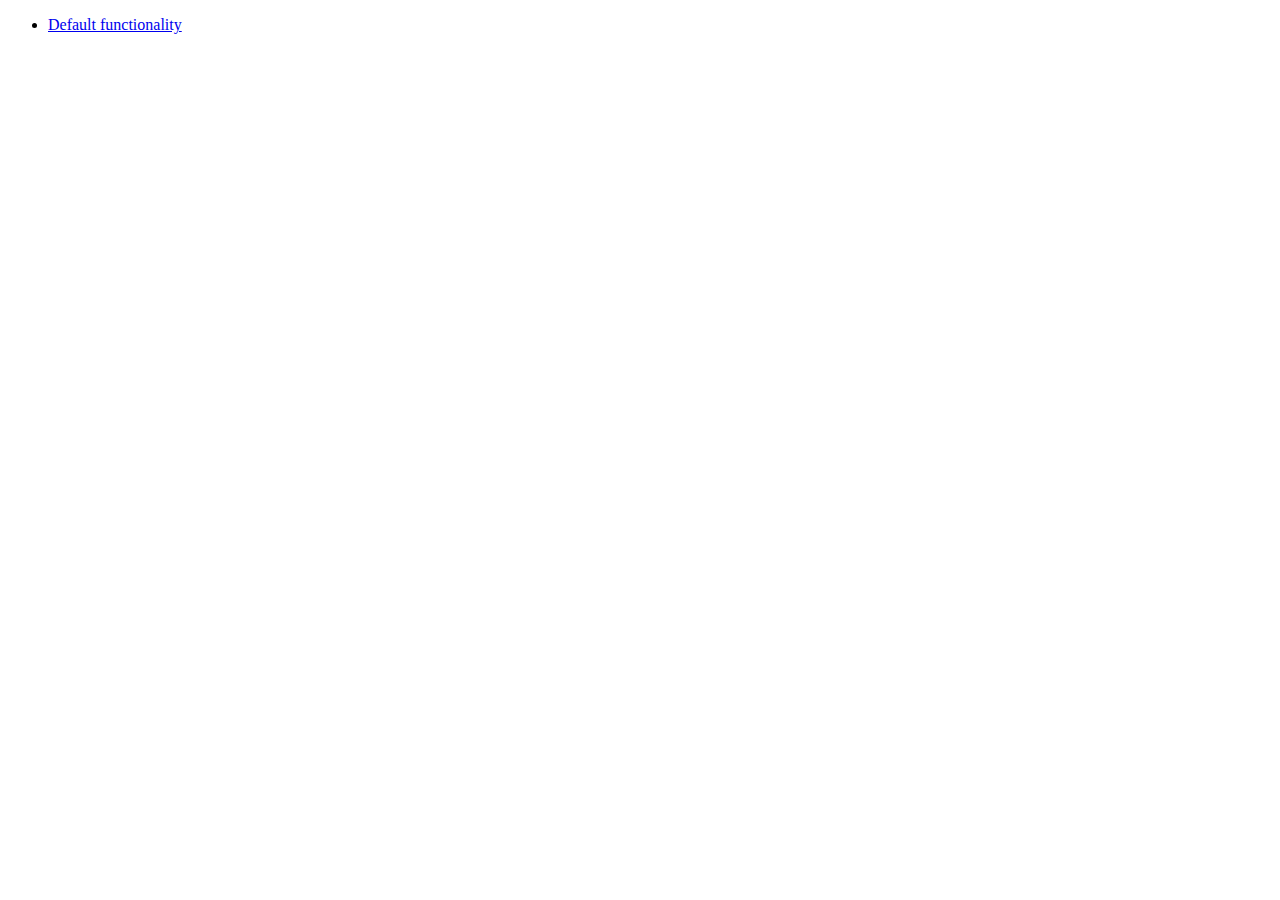
<file: ContentDisplay/page/jquery-ui-1.10.3.custom/development-bundle/demos/addClass/index.html>
<!doctype html>
<html lang="en">
<head>
	<meta charset="utf-8">
	<title>jQuery UI Effects Demos</title>
</head>
<body>

<ul>
	<li><a href="default.html">Default functionality</a></li>
</ul>

</body>
</html>
</file>
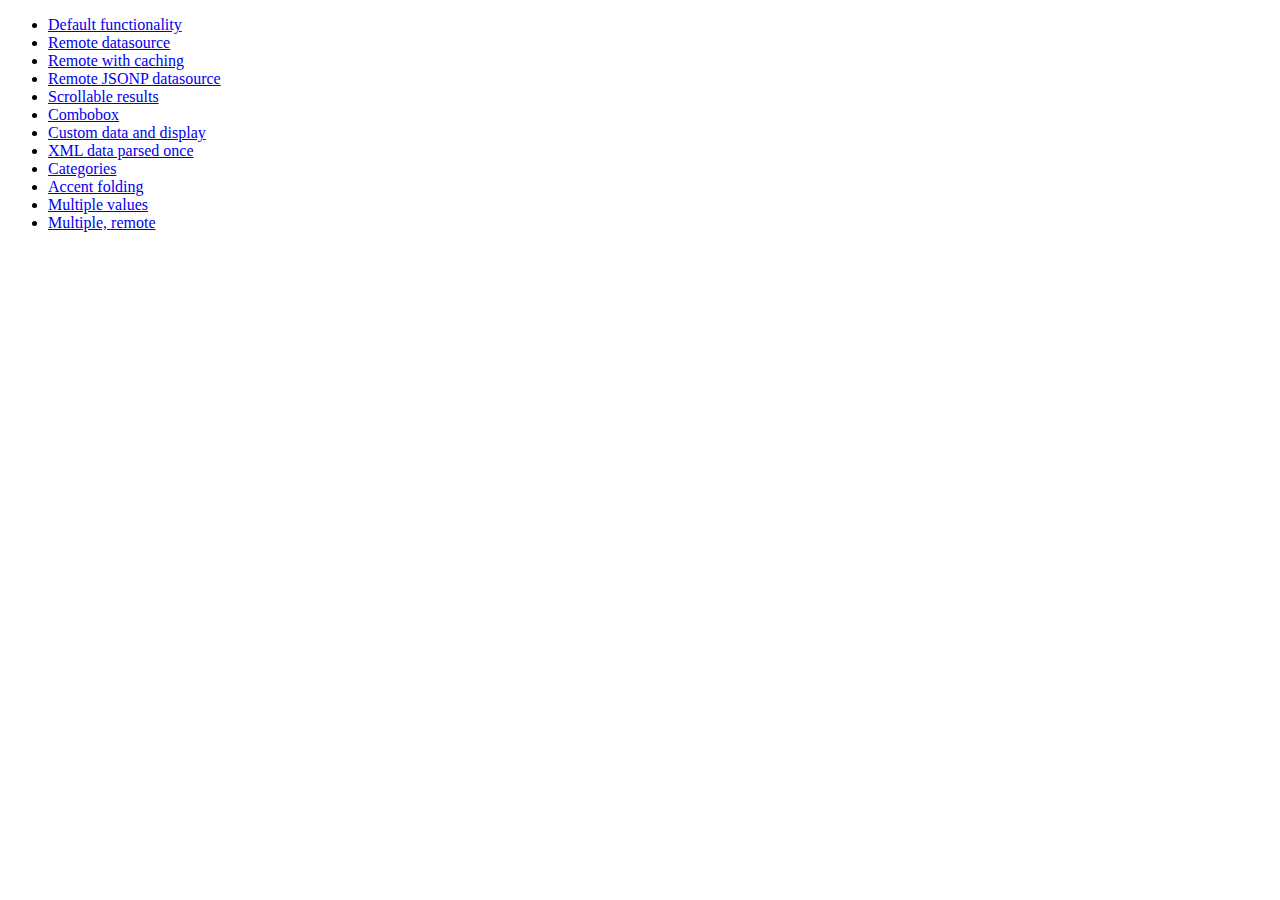
<file: ContentDisplay/page/jquery-ui-1.10.3.custom/development-bundle/demos/autocomplete/index.html>
<!doctype html>
<html lang="en">
<head>
	<meta charset="utf-8">
	<title>jQuery UI Autocomplete Demos</title>
</head>
<body>

<ul>
	<li><a href="default.html">Default functionality</a></li>
	<li><a href="remote.html">Remote datasource</a></li>
	<li><a href="remote-with-cache.html">Remote with caching</a></li>
	<li><a href="remote-jsonp.html">Remote JSONP datasource</a></li>
	<li><a href="maxheight.html">Scrollable results</a></li>
	<li><a href="combobox.html">Combobox</a></li>
	<li><a href="custom-data.html">Custom data and display</a></li>
	<li><a href="xml.html">XML data parsed once</a></li>
	<li><a href="categories.html">Categories</a></li>
	<li><a href="folding.html">Accent folding</a></li>
	<li><a href="multiple.html">Multiple values</a></li>
	<li><a href="multiple-remote.html">Multiple, remote</a></li>
</ul>

</body>
</html>
</file>
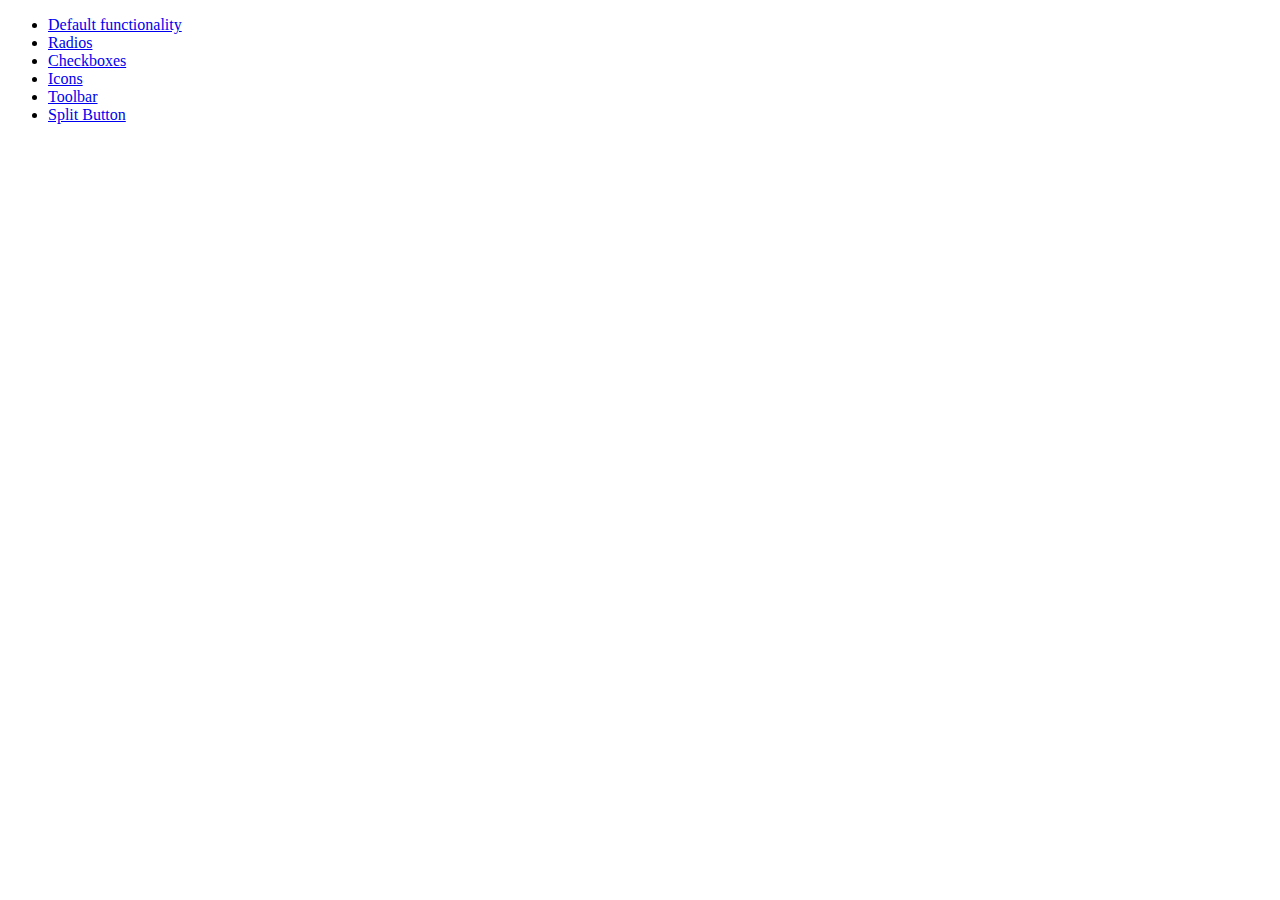
<file: ContentDisplay/page/jquery-ui-1.10.3.custom/development-bundle/demos/button/index.html>
<!doctype html>
<html lang="en">
<head>
	<meta charset="utf-8">
	<title>jQuery UI Button Demos</title>
</head>
<body>

<ul>
	<li><a href="default.html">Default functionality</a></li>
	<li><a href="radio.html">Radios</a></li>
	<li><a href="checkbox.html">Checkboxes</a></li>
	<li><a href="icons.html">Icons</a></li>
	<li><a href="toolbar.html">Toolbar</a></li>
	<li><a href="splitbutton.html">Split Button</a></li>
</ul>

</body>
</html>
</file>
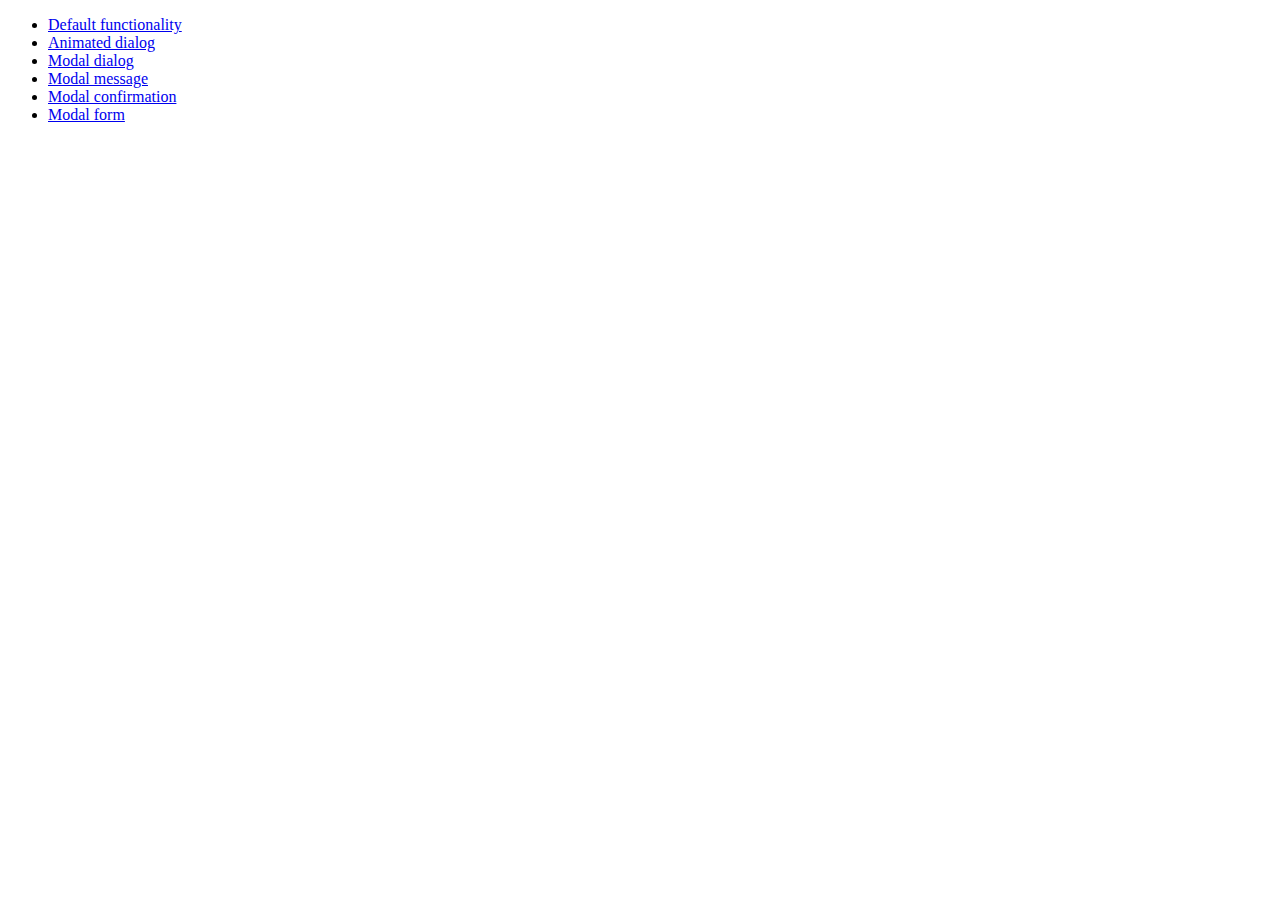
<file: ContentDisplay/page/jquery-ui-1.10.3.custom/development-bundle/demos/dialog/index.html>
<!doctype html>
<html lang="en">
<head>
	<meta charset="utf-8">
	<title>jQuery UI Dialog Demos</title>
</head>
<body>

<ul>
	<li><a href="default.html">Default functionality</a></li>
	<li><a href="animated.html">Animated dialog</a></li>
	<li><a href="modal.html">Modal dialog</a></li>
	<li><a href="modal-message.html">Modal message</a></li>
	<li><a href="modal-confirmation.html">Modal confirmation</a></li>
	<li><a href="modal-form.html">Modal form</a></li>
</ul>

</body>
</html>
</file>
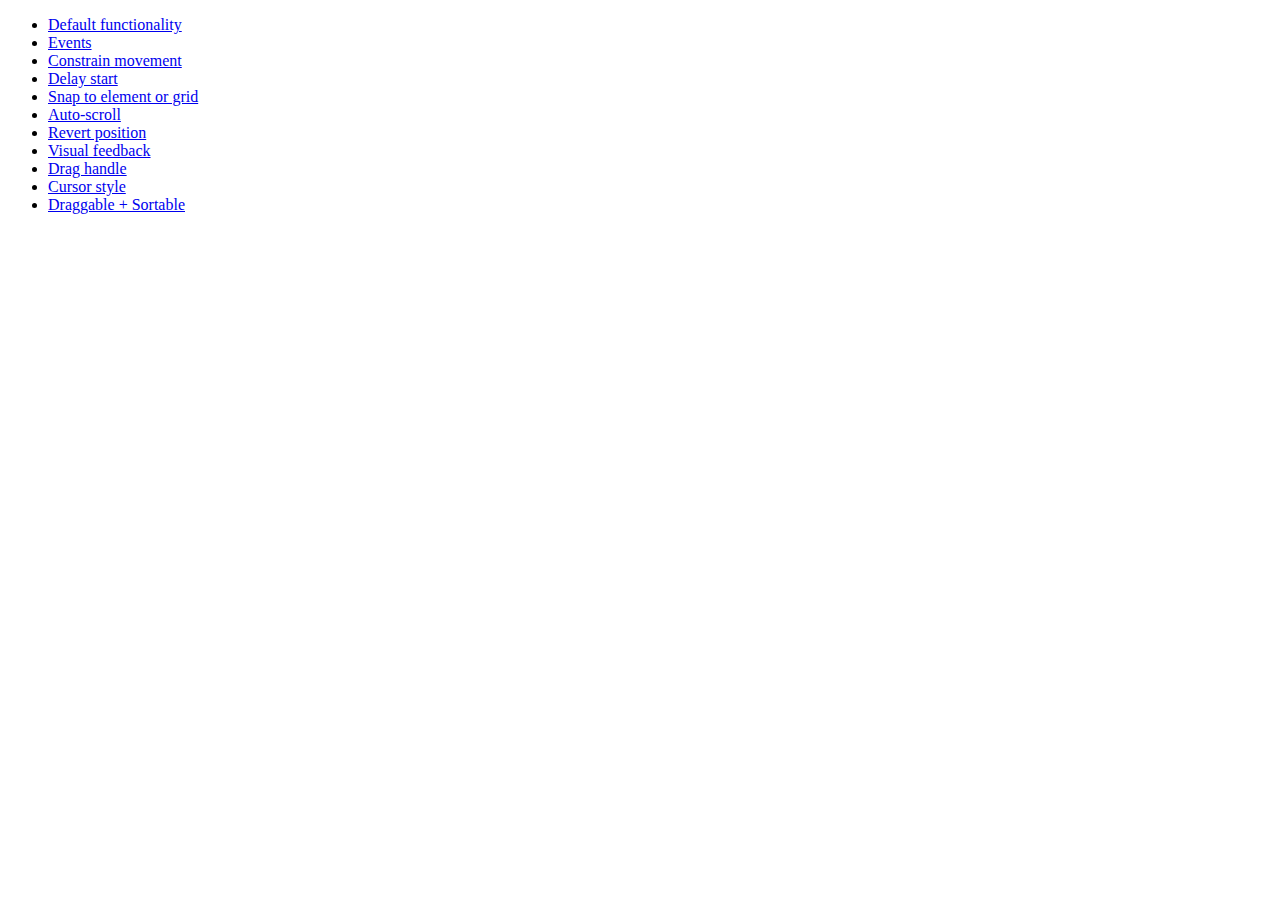
<file: ContentDisplay/page/jquery-ui-1.10.3.custom/development-bundle/demos/draggable/index.html>
<!doctype html>
<html lang="en">
<head>
	<meta charset="utf-8">
	<title>jQuery UI Draggable Demos</title>
</head>
<body>

<ul>
	<li><a href="default.html">Default functionality</a></li>
	<li><a href="events.html">Events</a></li>
	<li><a href="constrain-movement.html">Constrain movement</a></li>
	<li><a href="delay-start.html">Delay start</a></li>
	<li><a href="snap-to.html">Snap to element or grid</a></li>
	<li><a href="scroll.html">Auto-scroll</a></li>
	<li><a href="revert.html">Revert position</a></li>
	<li><a href="visual-feedback.html">Visual feedback</a></li>
	<li><a href="handle.html">Drag handle</a></li>
	<li><a href="cursor-style.html">Cursor style</a></li>
	<li><a href="sortable.html">Draggable + Sortable</a></li>
</ul>

</body>
</html>
</file>
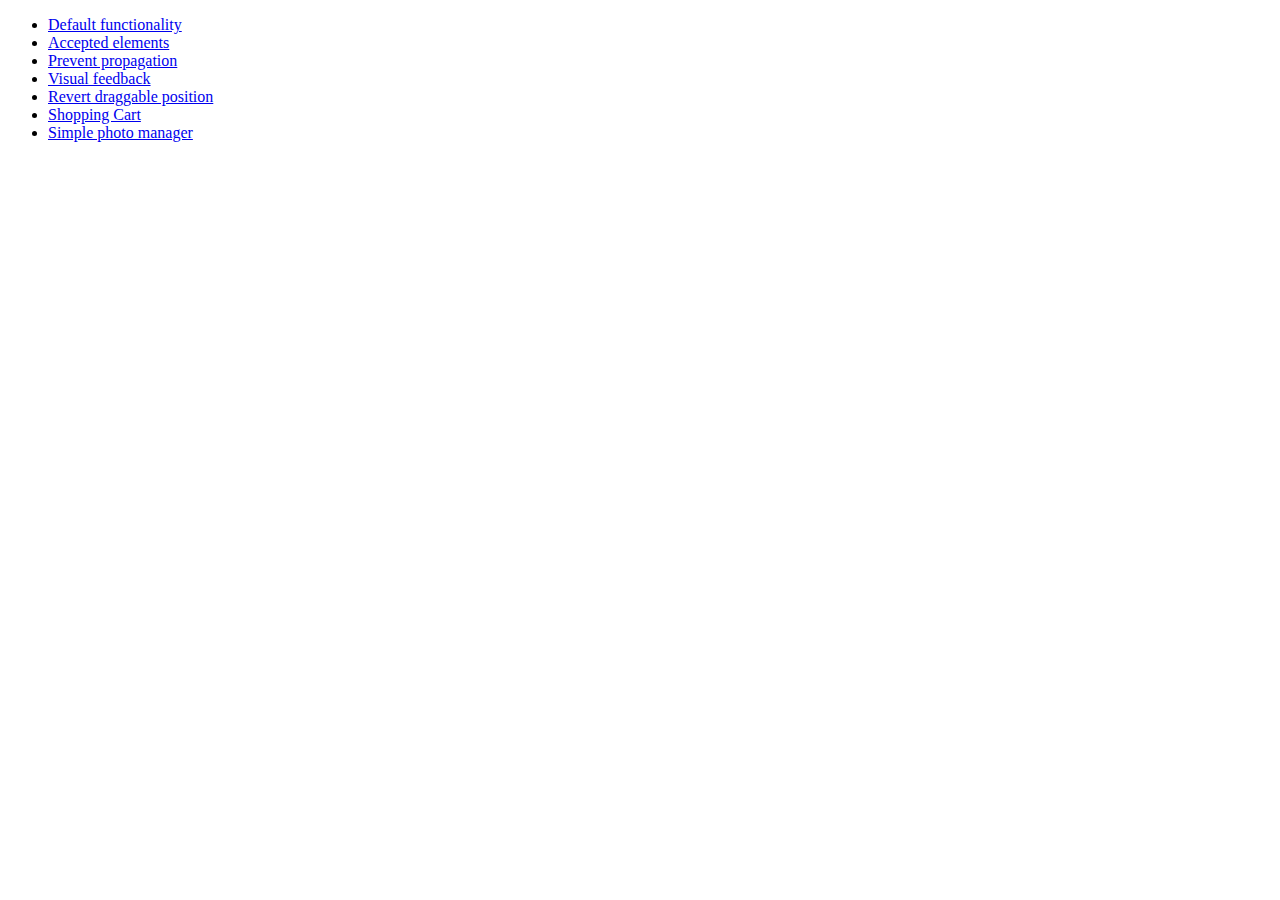
<file: ContentDisplay/page/jquery-ui-1.10.3.custom/development-bundle/demos/droppable/index.html>
<!doctype html>
<html lang="en">
<head>
	<meta charset="utf-8">
	<title>jQuery UI Droppable Demos</title>
</head>
<body>

<ul>
	<li><a href="default.html">Default functionality</a></li>
	<li><a href="accepted-elements.html">Accepted elements</a></li>
	<li><a href="propagation.html">Prevent propagation</a></li>
	<li><a href="visual-feedback.html">Visual feedback</a></li>
	<li><a href="revert.html">Revert draggable position</a></li>
	<li><a href="shopping-cart.html">Shopping Cart</a></li>
	<li><a href="photo-manager.html">Simple photo manager</a></li>
</ul>

</body>
</html>
</file>
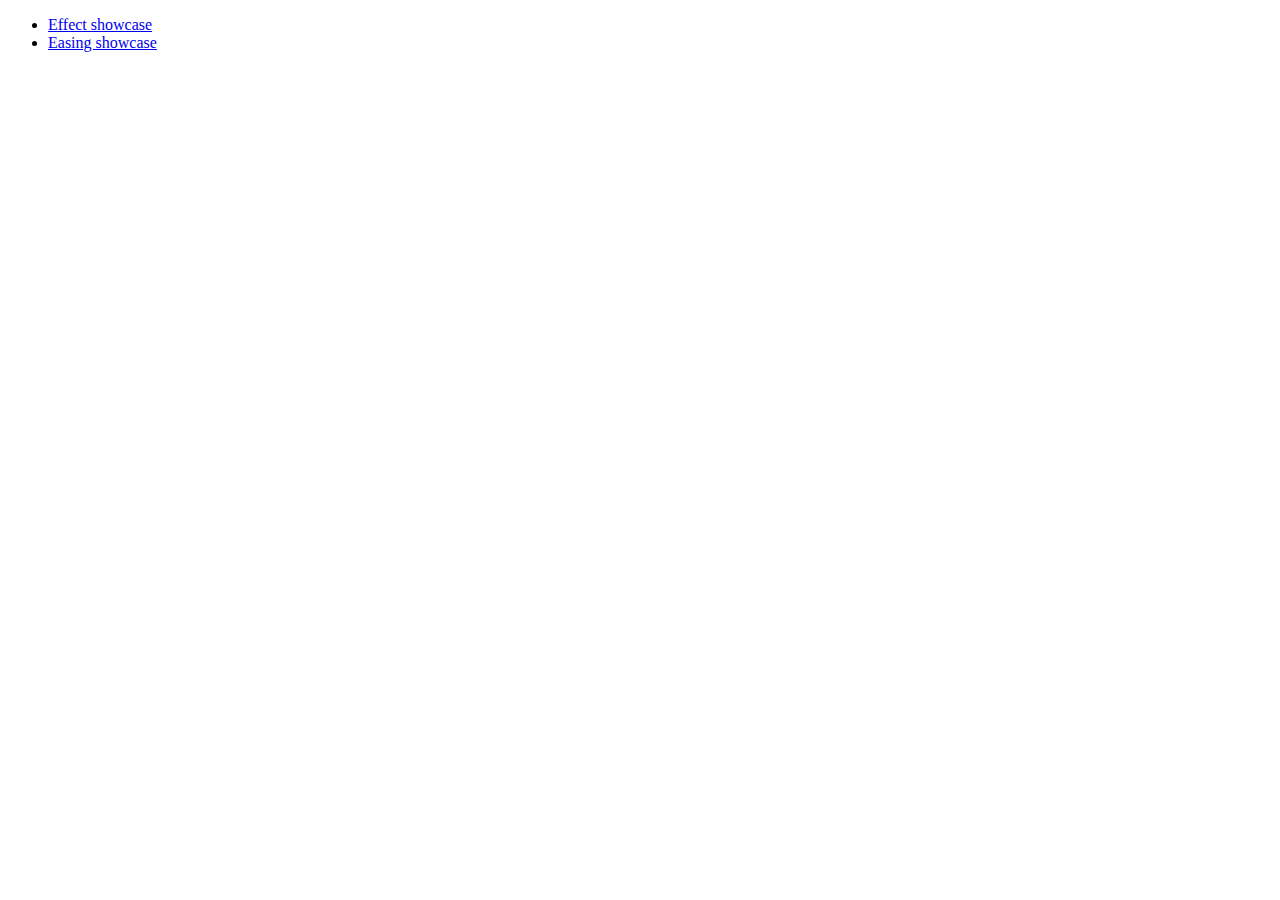
<file: ContentDisplay/page/jquery-ui-1.10.3.custom/development-bundle/demos/effect/index.html>
<!doctype html>
<html lang="en">
<head>
	<meta charset="utf-8">
	<title>jQuery UI Effects Demos</title>
</head>
<body>

<ul>
	<li><a href="default.html">Effect showcase</a></li>
	<li><a href="easing.html">Easing showcase</a></li>
</ul>

</body>
</html>
</file>
<file: ContentDisplay/page/lib/deck.js/test/lib/jasmine.css>
body {
  font-family: "Helvetica Neue Light", "Lucida Grande", "Calibri", "Arial", sans-serif;
}


.jasmine_reporter a:visited, .jasmine_reporter a {
  color: #303; 
}

.jasmine_reporter a:hover, .jasmine_reporter a:active {
  color: blue; 
}

.run_spec {
  float:right;
  padding-right: 5px;
  font-size: .8em;
  text-decoration: none;
}

.jasmine_reporter {
  margin: 0 5px;
}

.banner {
  color: #303;
  background-color: #fef;
  padding: 5px;
}

.logo {
  float: left;
  font-size: 1.1em;
  padding-left: 5px;
}

.logo .version {
  font-size: .6em;
  padding-left: 1em;
}

.runner.running {
  background-color: yellow;
}


.options {
  text-align: right;
  font-size: .8em;
}




.suite {
  border: 1px outset gray;
  margin: 5px 0;
  padding-left: 1em;
}

.suite .suite {
  margin: 5px; 
}

.suite.passed {
  background-color: #dfd;
}

.suite.failed {
  background-color: #fdd;
}

.spec {
  margin: 5px;
  padding-left: 1em;
  clear: both;
}

.spec.failed, .spec.passed, .spec.skipped {
  padding-bottom: 5px;
  border: 1px solid gray;
}

.spec.failed {
  background-color: #fbb;
  border-color: red;
}

.spec.passed {
  background-color: #bfb;
  border-color: green;
}

.spec.skipped {
  background-color: #bbb;
}

.messages {
  border-left: 1px dashed gray;
  padding-left: 1em;
  padding-right: 1em;
}

.passed {
  background-color: #cfc;
  display: none;
}

.failed {
  background-color: #fbb;
}

.skipped {
  color: #777;
  background-color: #eee;
  display: none;
}


/*.resultMessage {*/
  /*white-space: pre;*/
/*}*/

.resultMessage span.result {
  display: block;
  line-height: 2em;
  color: black;
}

.resultMessage .mismatch {
  color: black;
}

.stackTrace {
  white-space: pre;
  font-size: .8em;
  margin-left: 10px;
  max-height: 5em;
  overflow: auto;
  border: 1px inset red;
  padding: 1em;
  background: #eef;
}

.finished-at {
  padding-left: 1em;
  font-size: .6em;
}

.show-passed .passed,
.show-skipped .skipped {
  display: block;
}


#jasmine_content {
  position:fixed;
  right: 100%;
}

.runner {
  border: 1px solid gray;
  display: block;
  margin: 5px 0;
  padding: 2px 0 2px 10px;
}
</file>
